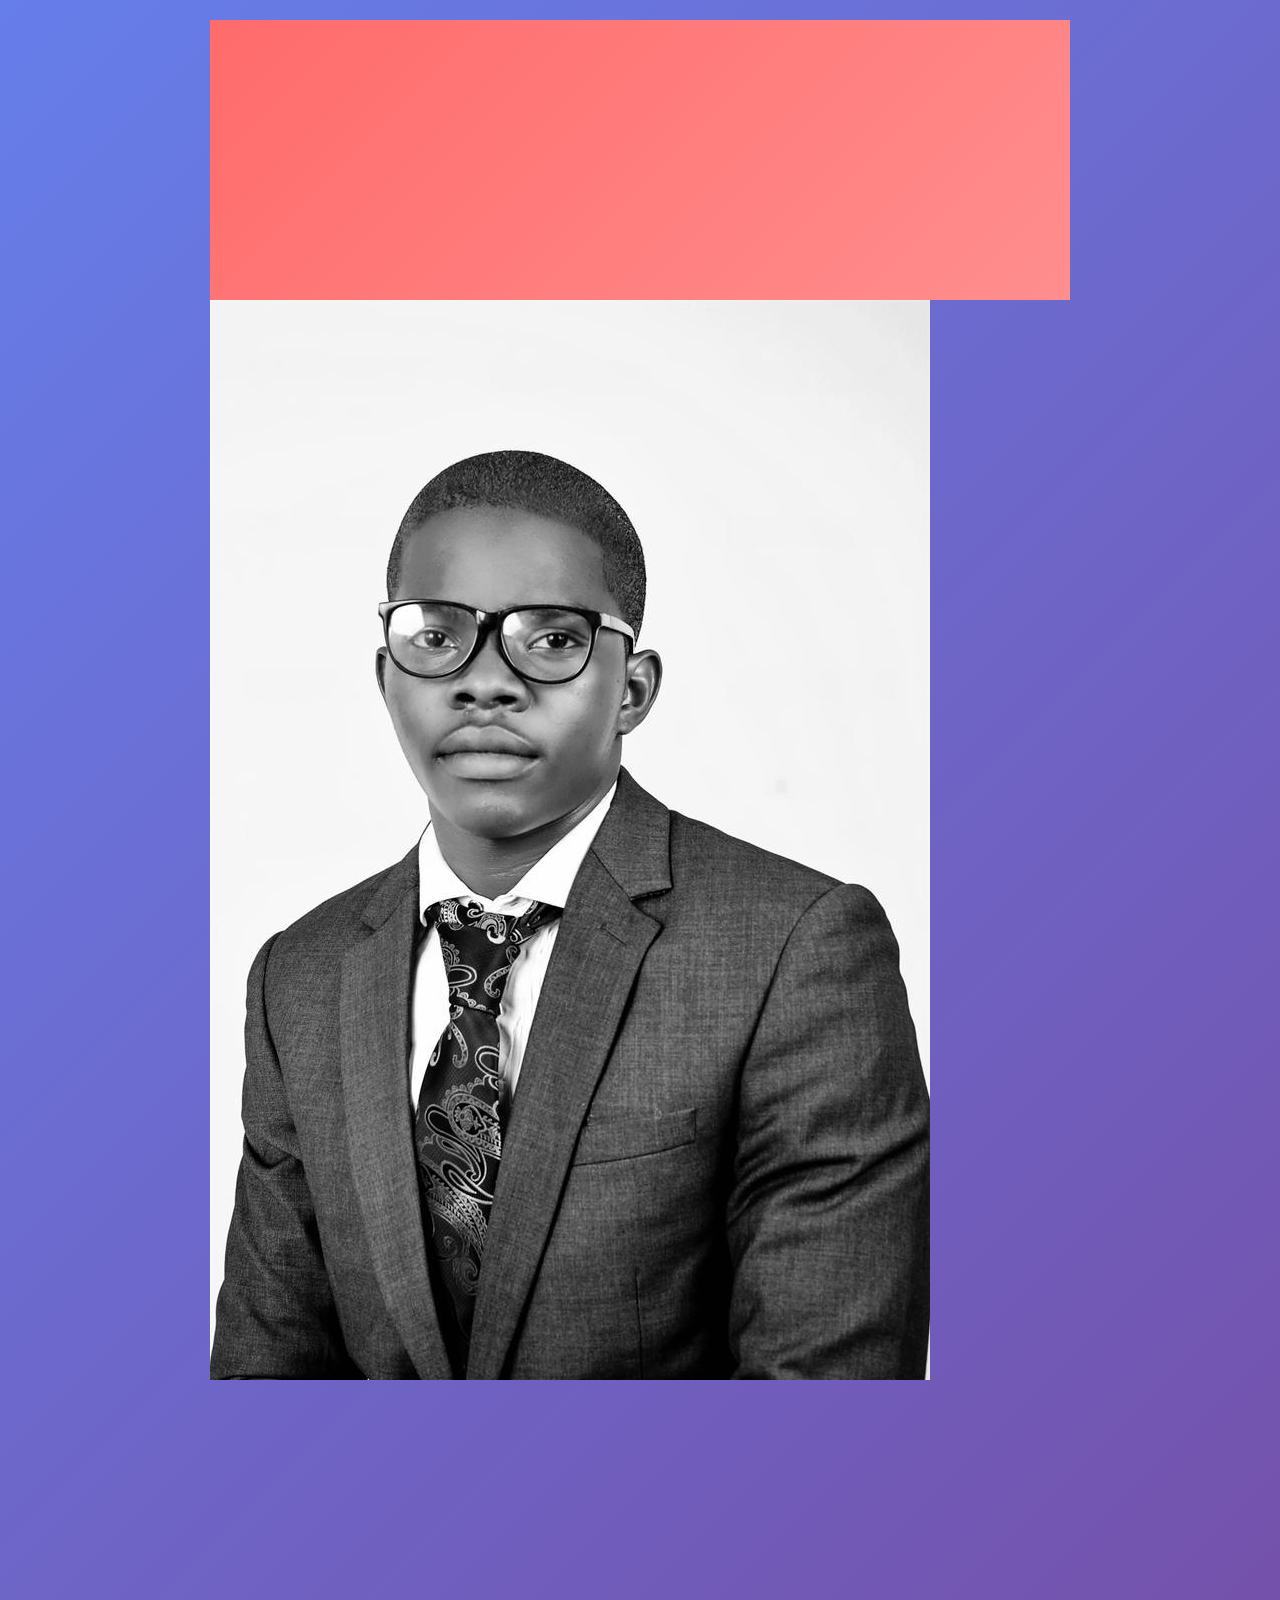
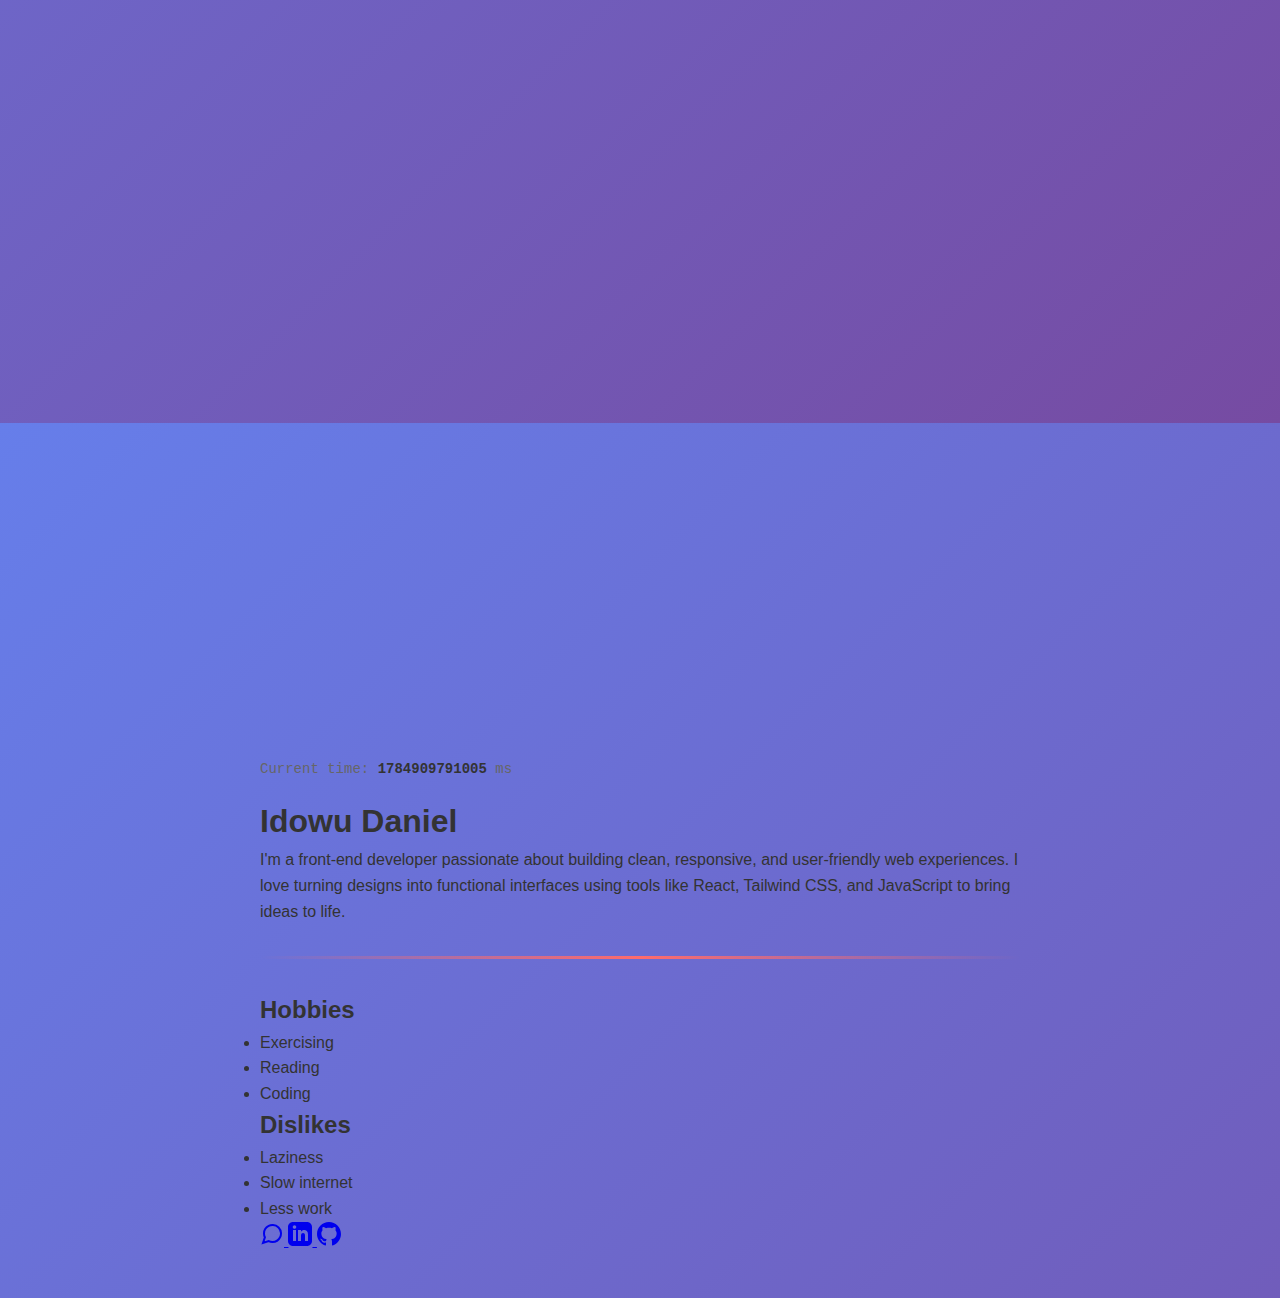
<file: index.html>
<!DOCTYPE html>
<html lang="en">
  <head>
    <meta charset="UTF-8" />
    <meta name="viewport" content="width=device-width, initial-scale=1.0" />
    <title>Profile Card - Idowu Daniel</title>
    <link rel="stylesheet" href="./styles.css" />
  </head>
  <body>
    <main class="container" data-testid="profile-container">
      <article class="card" data-testid="profile-card">
        <header class="card-header" data-testid="card-header"></header>

        <figure class="profile-image" data-testid="profile-image">
          <img src="dan.jpg" alt="Idowu Daniel - Front-end Developer" />
          <div
            class="status-indicator"
            data-testid="status-indicator"
            aria-label="Online status"
          ></div>
        </figure>

        <section class="card-body" data-testid="card-body">
          <div class="current-time" data-testid="current-time">
            Current time:
            <time id="timestamp" data-testid="timestamp"></time> ms
          </div>

          <h1 class="name" data-testid="profile-name">Idowu Daniel</h1>

          <p class="bio" data-testid="profile-bio">
            I'm a front-end developer passionate about building clean,
            responsive, and user-friendly web experiences. I love turning
            designs into functional interfaces using tools like React, Tailwind
            CSS, and JavaScript to bring ideas to life.
          </p>

          <hr class="divider" data-testid="divider" aria-hidden="true" />

          <section class="info-section" data-testid="info-section">
            <article class="hobbies" data-testid="hobbies-section">
              <h2 data-testid="hobbies-heading">Hobbies</h2>
              <ul data-testid="hobbies-list">
                <li data-testid="hobby-item-1">Exercising</li>
                <li data-testid="hobby-item-2">Reading</li>
                <li data-testid="hobby-item-3">Coding</li>
              </ul>
            </article>

            <article class="dislikes" data-testid="dislikes-section">
              <h2 data-testid="dislikes-heading">Dislikes</h2>
              <ul data-testid="dislikes-list">
                <li data-testid="dislike-item-1">Laziness</li>
                <li data-testid="dislike-item-2">Slow internet</li>
                <li data-testid="dislike-item-3">Less work</li>
              </ul>
            </article>
          </section>

          <nav
            class="social-icons"
            data-testid="social-links"
            aria-label="Social media links"
          >
            <a
              href="https://wa.me/2349121801655"
              target="_blank"
              rel="noopener noreferrer"
              class="icon-link"
              data-testid="message-link"
              aria-label="Send a message"
            >
              <svg
                width="24"
                height="24"
                viewBox="0 0 24 24"
                fill="none"
                stroke="currentColor"
                stroke-width="2"
                aria-hidden="true"
              >
                <path
                  d="M21 11.5a8.38 8.38 0 0 1-.9 3.8 8.5 8.5 0 0 1-7.6 4.7 8.38 8.38 0 0 1-3.8-.9L3 21l1.9-5.7a8.38 8.38 0 0 1-.9-3.8 8.5 8.5 0 0 1 4.7-7.6 8.38 8.38 0 0 1 3.8-.9h.5a8.48 8.48 0 0 1 8 8v.5z"
                ></path>
              </svg>
            </a>

            <a
              href="http://linkedin.com/in/idowu-daniel-144a17363"
              target="_blank"
              rel="noopener noreferrer"
              class="icon-link"
              data-testid="linkedin-link"
              aria-label="Visit LinkedIn profile"
            >
              <svg
                width="24"
                height="24"
                viewBox="0 0 24 24"
                fill="currentColor"
                aria-hidden="true"
              >
                <path
                  d="M19 0h-14c-2.761 0-5 2.239-5 5v14c0 2.761 2.239 5 5 5h14c2.762 0 5-2.239 5-5v-14c0-2.761-2.238-5-5-5zm-11 19h-3v-11h3v11zm-1.5-12.268c-.966 0-1.75-.79-1.75-1.764s.784-1.764 1.75-1.764 1.75.79 1.75 1.764-.783 1.764-1.75 1.764zm13.5 12.268h-3v-5.604c0-3.368-4-3.113-4 0v5.604h-3v-11h3v1.765c1.396-2.586 7-2.777 7 2.476v6.759z"
                />
              </svg>
            </a>

            <a
              href="https://github.com/idowu113910"
              target="_blank"
              rel="noopener noreferrer"
              class="icon-link"
              data-testid="github-link"
              aria-label="Visit GitHub profile"
            >
              <svg
                width="24"
                height="24"
                viewBox="0 0 24 24"
                fill="currentColor"
                aria-hidden="true"
              >
                <path
                  d="M12 0c-6.626 0-12 5.373-12 12 0 5.302 3.438 9.8 8.207 11.387.599.111.793-.261.793-.577v-2.234c-3.338.726-4.033-1.416-4.033-1.416-.546-1.387-1.333-1.756-1.333-1.756-1.089-.745.083-.729.083-.729 1.205.084 1.839 1.237 1.839 1.237 1.07 1.834 2.807 1.304 3.492.997.107-.775.418-1.305.762-1.604-2.665-.305-5.467-1.334-5.467-5.931 0-1.311.469-2.381 1.236-3.221-.124-.303-.535-1.524.117-3.176 0 0 1.008-.322 3.301 1.23.957-.266 1.983-.399 3.003-.404 1.02.005 2.047.138 3.006.404 2.291-1.552 3.297-1.23 3.297-1.23.653 1.653.242 2.874.118 3.176.77.84 1.235 1.911 1.235 3.221 0 4.609-2.807 5.624-5.479 5.921.43.372.823 1.102.823 2.222v3.293c0 .319.192.694.801.576 4.765-1.589 8.199-6.086 8.199-11.386 0-6.627-5.373-12-12-12z"
                />
              </svg>
            </a>
          </nav>
        </section>
      </article>
    </main>

    <script src="script.js"></script>
  </body>
</html>
</file>
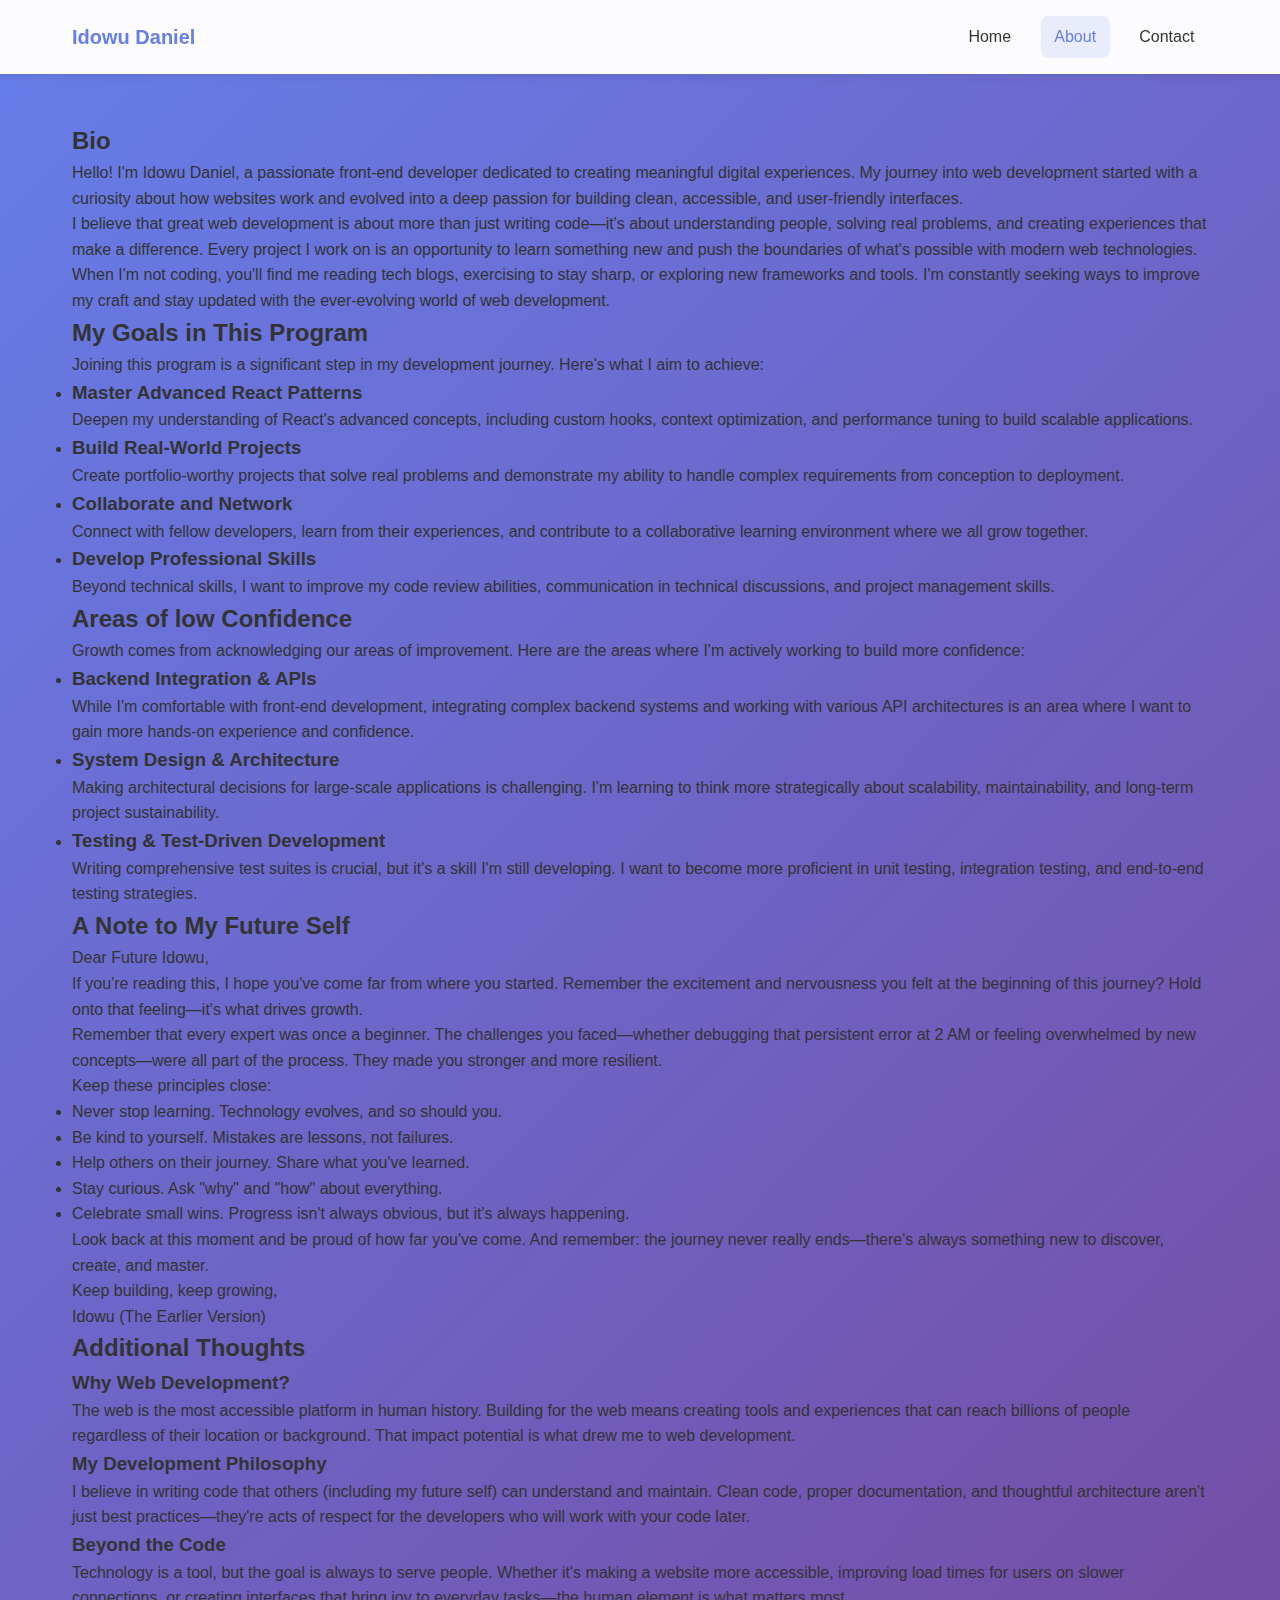
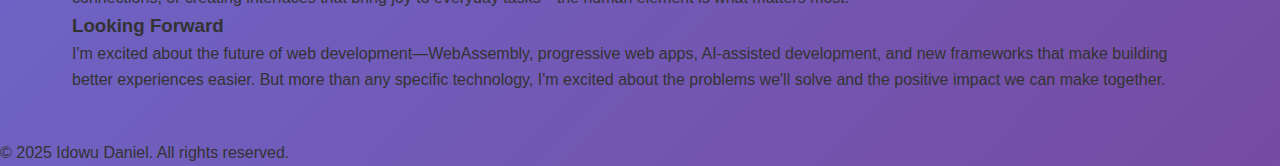
<file: aboutme.html>
<!DOCTYPE html>

<html lang="en">
  <head>
    <meta charset="UTF-8" />
    <meta name="viewport" content="width=device-width, initial-scale=1.0" />
    <title>About Me - Idowu Daniel</title>
    <link rel="stylesheet" href="styles.css" />
  </head>
  <body data-test-id="body">
    <nav class="main-nav" data-test-id="main-navigation">
      <div class="nav-container">
        <a href="index.html" class="nav-brand" data-test-id="nav-brand"
          >Idowu Daniel</a
        >
        <ul class="nav-links">
          <li><a href="index.html" data-test-id="nav-home">Home</a></li>
          <li>
            <a href="aboutme.html" class="active" data-test-id="nav-about"
              >About</a
            >
          </li>
          <li><a href="contact.html" data-test-id="nav-contact">Contact</a></li>
        </ul>
      </div>
    </nav>

    <main class="page-container about-page" data-testid="test-about-page">
      <header class="page-header" data-test-id="page-header">
      
     
      </header>

      <article class="about-content" data-test-id="about-content">
        <section class="about-section" data-testid="test-about-bio">
          <h2 class="section-title">Bio</h2>
          <div class="section-content">
            <p>
              Hello! I'm Idowu Daniel, a passionate front-end developer
              dedicated to creating meaningful digital experiences. My journey
              into web development started with a curiosity about how websites
              work and evolved into a deep passion for building clean,
              accessible, and user-friendly interfaces.
            </p>
            <p>
              I believe that great web development is about more than just
              writing code—it's about understanding people, solving real
              problems, and creating experiences that make a difference. Every
              project I work on is an opportunity to learn something new and
              push the boundaries of what's possible with modern web
              technologies.
            </p>
            <p>
              When I'm not coding, you'll find me reading tech blogs, exercising
              to stay sharp, or exploring new frameworks and tools. I'm
              constantly seeking ways to improve my craft and stay updated with
              the ever-evolving world of web development.
            </p>
          </div>
        </section>

        <section class="about-section" data-testid="test-about-goals">
          <h2 class="section-title">My Goals in This Program</h2>
          <div class="section-content">
            <p>
              Joining this program is a significant step in my development
              journey. Here's what I aim to achieve:
            </p>
            <ul class="goals-list">
              <li>
                <h3>Master Advanced React Patterns</h3>
                <p>
                  Deepen my understanding of React's advanced concepts,
                  including custom hooks, context optimization, and performance
                  tuning to build scalable applications.
                </p>
              </li>
              <li>
                <h3>Build Real-World Projects</h3>
                <p>
                  Create portfolio-worthy projects that solve real problems and
                  demonstrate my ability to handle complex requirements from
                  conception to deployment.
                </p>
              </li>
              <li>
                <h3>Collaborate and Network</h3>
                <p>
                  Connect with fellow developers, learn from their experiences,
                  and contribute to a collaborative learning environment where
                  we all grow together.
                </p>
              </li>
              <li>
                <h3>Develop Professional Skills</h3>
                <p>
                  Beyond technical skills, I want to improve my code review
                  abilities, communication in technical discussions, and project
                  management skills.
                </p>
              </li>
            </ul>
          </div>
        </section>

        <section class="about-section" data-testid="test-about-confidence">
          <h2 class="section-title">Areas of low Confidence</h2>
          <div class="section-content">
            <p>
              Growth comes from acknowledging our areas of improvement. Here are
              the areas where I'm actively working to build more confidence:
            </p>
            <ul class="confidence-list">
              <li>
                <h3>Backend Integration & APIs</h3>
                <p>
                  While I'm comfortable with front-end development, integrating
                  complex backend systems and working with various API
                  architectures is an area where I want to gain more hands-on
                  experience and confidence.
                </p>
              </li>
              <li>
                <h3>System Design & Architecture</h3>
                <p>
                  Making architectural decisions for large-scale applications is
                  challenging. I'm learning to think more strategically about
                  scalability, maintainability, and long-term project
                  sustainability.
                </p>
              </li>
              <li>
                <h3>Testing & Test-Driven Development</h3>
                <p>
                  Writing comprehensive test suites is crucial, but it's a skill
                  I'm still developing. I want to become more proficient in unit
                  testing, integration testing, and end-to-end testing
                  strategies.
                </p>
              </li>
            
            </ul>
          </div>
        </section>

        <section
          class="about-section highlight-section"
          data-testid="test-about-future-note"
        >
          <h2 class="section-title">A Note to My Future Self</h2>
          <div class="section-content">
            <div class="note-card">
              <p class="note-greeting">Dear Future Idowu,</p>
              <p>
                If you're reading this, I hope you've come far from where you
                started. Remember the excitement and nervousness you felt at the
                beginning of this journey? Hold onto that feeling—it's what
                drives growth.
              </p>
              <p>
                Remember that every expert was once a beginner. The challenges
                you faced—whether debugging that persistent error at 2 AM or
                feeling overwhelmed by new concepts—were all part of the
                process. They made you stronger and more resilient.
              </p>
              <p>Keep these principles close:</p>
              <ul class="note-principles">
                <li>
                  Never stop learning. Technology evolves, and so should you.
                </li>
                <li>
                  Be kind to yourself. Mistakes are lessons, not failures.
                </li>
                <li>
                  Help others on their journey. Share what you've learned.
                </li>
                <li>Stay curious. Ask "why" and "how" about everything.</li>
                <li>
                  Celebrate small wins. Progress isn't always obvious, but it's
                  always happening.
                </li>
              </ul>
              <p>
                Look back at this moment and be proud of how far you've come.
                And remember: the journey never really ends—there's always
                something new to discover, create, and master.
              </p>
              <p class="note-signature">
                Keep building, keep growing,<br />Idowu (The Earlier Version)
              </p>
            </div>
          </div>
        </section>

        <section class="about-section" data-testid="test-about-extra">
          <h2 class="section-title">Additional Thoughts</h2>
          <div class="section-content">
            <h3>Why Web Development?</h3>
            <p>
              The web is the most accessible platform in human history. Building
              for the web means creating tools and experiences that can reach
              billions of people regardless of their location or background.
              That impact potential is what drew me to web development.
            </p>

            <h3>My Development Philosophy</h3>
            <p>
              I believe in writing code that others (including my future self)
              can understand and maintain. Clean code, proper documentation, and
              thoughtful architecture aren't just best practices—they're acts of
              respect for the developers who will work with your code later.
            </p>

            <h3>Beyond the Code</h3>
            <p>
              Technology is a tool, but the goal is always to serve people.
              Whether it's making a website more accessible, improving load
              times for users on slower connections, or creating interfaces that
              bring joy to everyday tasks—the human element is what matters
              most.
            </p>

            <h3>Looking Forward</h3>
            <p>
              I'm excited about the future of web development—WebAssembly,
              progressive web apps, AI-assisted development, and new frameworks
              that make building better experiences easier. But more than any
              specific technology, I'm excited about the problems we'll solve
              and the positive impact we can make together.
            </p>
          </div>
        </section>
      </article>
    </main>

    <footer class="site-footer" data-test-id="site-footer">
      <p>&copy; 2025 Idowu Daniel. All rights reserved.</p>
    </footer>
  </body>
</html>
</file>
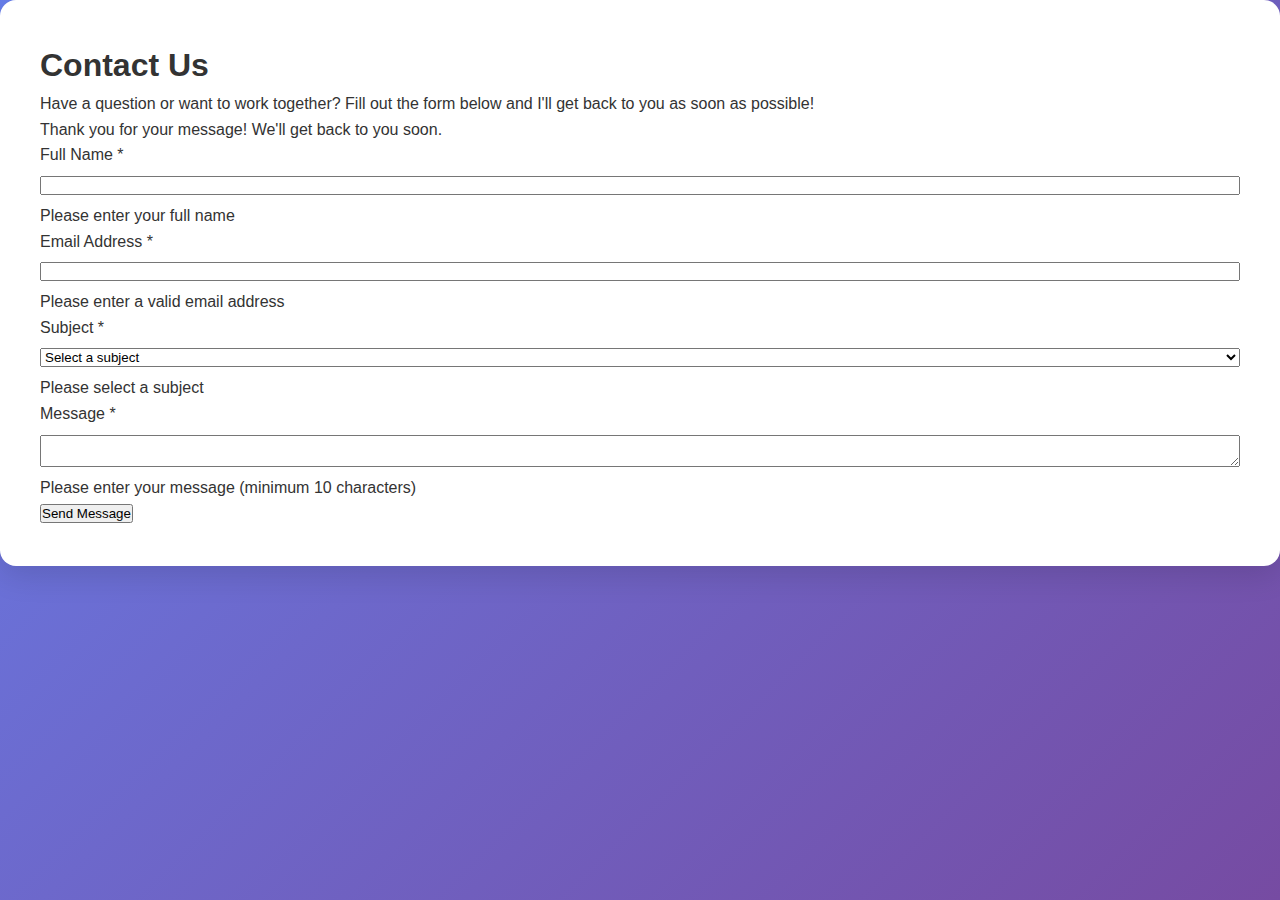
<file: contact.html>
<!DOCTYPE html>
<html lang="en">
  <head>
    <meta charset="UTF-8" />
    <meta name="viewport" content="width=device-width, initial-scale=1.0" />
    <title>Document</title>
    <link rel="stylesheet" href="styles.css" />
  </head>
  <body>
    <!-- Navbar -->

    <div id="contact" class="page" data-testid="contact-page">
      <div class="content-card">
        <h1>Contact Us</h1>
        <p>
          Have a question or want to work together? Fill out the form below and
          I'll get back to you as soon as possible!
        </p>

        <div
          class="success-message"
          id="successMessage"
          role="alert"
          data-testid="success-message"
        >
          Thank you for your message! We'll get back to you soon.
        </div>

        <form id="contactForm" novalidate data-testid="contact-form">
          <div class="form-group">
            <label for="name"
              >Full Name <span aria-label="required">*</span></label
            >
            <input
              type="text"
              id="name"
              name="name"
              required
              data-testid="contact-name"
              aria-required="true"
              aria-describedby="nameError"
            />
            <span class="error-message" id="nameError" role="alert"
              >Please enter your full name</span
            >
          </div>

          <div class="form-group">
            <label for="email"
              >Email Address <span aria-label="required">*</span></label
            >
            <input
              type="email"
              id="email"
              name="email"
              required
              data-testid="contact-email"
              aria-required="true"
              aria-describedby="emailError"
            />
            <span class="error-message" id="emailError" role="alert"
              >Please enter a valid email address</span
            >
          </div>

          <div class="form-group">
            <label for="subject"
              >Subject <span aria-label="required">*</span></label
            >
            <select
              id="subject"
              name="subject"
              required
              data-testid="contact-subject"
              aria-required="true"
              aria-describedby="subjectError"
            >
              <option value="">Select a subject</option>
              <option value="general">General Inquiry</option>
              <option value="project">Project Collaboration</option>
              <option value="job">Job Opportunity</option>
              <option value="feedback">Feedback</option>
            </select>
            <span class="error-message" id="subjectError" role="alert"
              >Please select a subject</span
            >
          </div>

          <div class="form-group">
            <label for="message"
              >Message <span aria-label="required">*</span></label
            >
            <textarea
              id="message"
              name="message"
              required
              data-testid="contact-message"
              aria-required="true"
              aria-describedby="messageError"
            ></textarea>
            <span class="error-message" id="messageError" role="alert"
              >Please enter your message (minimum 10 characters)</span
            >
          </div>

          <button type="submit" data-testid="contact-submit">
            Send Message
          </button>
        </form>
      </div>
    </div>

    <script src="/script.js"></script>
  </body>
</html>
</file>
<file: styles.css>
/* =========================
   styles.css — Desktop-centered info-grid
   - Hobbies/Dislikes centered on desktop
   - navbar not fixed
   - nav UL left-to-right on mobile
   - name & main text centered on mobile
   - hobbies/dislikes left-to-right on mobile (flex wrap on very small)
   ========================= */

/* Reset */
* {
  margin: 0;
  padding: 0;
  box-sizing: border-box;
}

/* Base / Body */
body {
  font-family: -apple-system, BlinkMacSystemFont, "Segoe UI", Roboto, Oxygen,
    Ubuntu, Cantarell, sans-serif;
  background: linear-gradient(135deg, #667eea 0%, #764ba2 100%);
  min-height: 100vh;
  display: flex;
  flex-direction: column;
  line-height: 1.6;
  color: #333;
}

/* =========================
   NAVIGATION (non-fixed)
   ========================= */
.main-nav {
  background: rgba(255, 255, 255, 0.98);
  box-shadow: 0 2px 10px rgba(0, 0, 0, 0.08);
  position: static; /* explicitly not fixed/sticky */
  z-index: 1000;
  backdrop-filter: blur(6px);
}

.nav-container {
  max-width: 1200px;
  margin: 0 auto;
  padding: 1rem 2rem;
  display: flex;
  justify-content: space-between;
  align-items: center;
  gap: 1rem;
  flex-wrap: wrap; /* allow wrapping on tiny screens */
}

.nav-brand {
  font-size: 1.25rem;
  font-weight: 700;
  color: #667eea;
  text-decoration: none;
  transition: color 0.2s ease;
}

.nav-brand:hover {
  color: #764ba2;
}

.nav-links {
  display: flex;
  list-style: none;
  gap: 1rem;
  align-items: center;
  justify-content: flex-start; /* left aligned */
  flex-wrap: nowrap;            /* keep left-to-right */
  overflow-x: auto;
  -webkit-overflow-scrolling: touch;
}

.nav-links::-webkit-scrollbar {
  height: 6px;
}
.nav-links::-webkit-scrollbar-thumb {
  background: rgba(0,0,0,0.06);
  border-radius: 6px;
}

.nav-links a {
  color: #333;
  text-decoration: none;
  font-weight: 500;
  padding: 0.5rem 0.85rem;
  border-radius: 8px;
  transition: all 0.18s ease;
  display: inline-block;
  white-space: nowrap;
}

.nav-links a:hover {
  color: #667eea;
  background: rgba(102, 126, 234, 0.06);
}

.nav-links a.active {
  color: #667eea;
  background: rgba(102, 126, 234, 0.12);
}

.nav-links a:focus {
  outline: 2px solid #667eea;
  outline-offset: 2px;
  border-radius: 6px;
}

/* =========================
   PAGE LAYOUT
   ========================= */
.page-container {
  flex: 1;
  width: 100%;
  max-width: 1200px;
  margin: 0 auto;
  padding: 3rem 2rem;
}

/* Smaller container used for the card / centered pages */
.container {
  width: 100%;
  max-width: 520px;
  margin: 0 auto;
  display: flex;
  justify-content: center;
  padding: 20px;
}

/* =========================
   PROFILE CARD
   ========================= */
.profile-card {
  background: white;
  border-radius: 24px;
  box-shadow: 0 20px 60px rgba(0, 0, 0, 0.18);
  overflow: hidden;
  width: 100%;
  position: relative;
}

.card-header {
  background: linear-gradient(135deg, #ff6b6b 0%, #ff8e8e 100%);
  height: 280px;
  position: relative;
  display: flex;
  align-items: flex-end;
  justify-content: center;
  padding-bottom: 0;
}

.profile-image-wrapper {
  position: absolute;
  bottom: -75px;
  width: 150px;
  height: 150px;
  border-radius: 50%;
  background: white;
  padding: 8px;
  box-shadow: 0 8px 24px rgba(0, 0, 0, 0.15);
}

.profile-image {
  width: 100%;
  height: 100%;
  border-radius: 50%;
  object-fit: cover;
  display: block;
}

/* Card Body */
.card-body {
  padding: 90px 40px 40px;
  text-align: center; /* default center for desktop header view */
}

.current-time {
  color: #666;
  font-size: 14px;
  margin-bottom: 16px;
  font-family: "Courier New", monospace;
}

#timestamp {
  color: #333;
  font-weight: 600;
}

.profile-name {
  font-size: 32px;
  font-weight: 700;
  color: #1a1a1a;
  margin-bottom: 20px;
  text-align: center;
}

.profile-bio {
  color: #555;
  font-size: 16px;
  line-height: 1.6;
  margin-bottom: 32px;
  text-align: center;
}

/* decorative divider */
.divider {
  border: none;
  height: 3px;
  background: linear-gradient(90deg, transparent, #ff6b6b, transparent);
  margin: 32px 0;
}

/* =========================
   INFO GRID (DESKTOP CENTERED)
   ========================= */
/* Desktop-centered layout:
   - use flex to center the two info columns horizontally
   - each column has a comfortable max width */
.info-grid {
  display: flex;
  justify-content: center; /* centers the columns horizontally */
  align-items: flex-start;
  gap: 80px;                /* comfortable spacing on desktop */
  margin-bottom: 32px;
}

.info-column {
  text-align: center;
  width: 280px;             /* control column width on desktop */
  max-width: 36ch;
}

.info-title {
  font-size: 20px;
  font-weight: 700;
  color: #1a1a1a;
  margin-bottom: 16px;
  text-align: left; /* title left-aligned within the column for readability */
}

.info-list {
  list-style: none;
  padding-left: 0;
  margin: 0;
}

.info-list li {
  color: #666;
  font-size: 15px;
  padding: 8px 0;
  margin-left: 0;
  text-align: left; /* items left-aligned inside the column */
}

/* Card Footer / Socials */
.card-footer {
  padding: 0 40px 40px;
}

.social-links {
  display: flex;
  justify-content: center;
  gap: 24px;
  margin-top: 6px;
}

.social-link {
  width: 48px;
  height: 48px;
  display: flex;
  align-items: center;
  justify-content: center;
  color: #ff6b6b;
  transition: all 0.2s ease;
  text-decoration: none;
}

.social-link svg {
  width: 32px;
  height: 32px;
}

.social-link:hover {
  color: #ff5252;
  transform: translateY(-4px);
}

.social-link:focus {
  outline: 2px solid #ff6b6b;
  outline-offset: 2px;
  border-radius: 6px;
}

/* =========================
   CONTACT / ABOUT (card-like)
   ========================= */
.content-card,
.contact-content {
  background: white;
  border-radius: 16px;
  padding: 2.5rem;
  box-shadow: 0 10px 30px rgba(0, 0, 0, 0.12);
}

.section-header {
  text-align: center;
  margin-bottom: 2rem;
}

.section-header h1 {
  font-size: 2rem;
  color: #1a1a1a;
}

.section-header p {
  color: #666;
  font-size: 1rem;
}

/* Form controls */
.contact-form {
  display: flex;
  flex-direction: column;
  gap: 1rem;
}

.form-group {
  display: flex;
  flex-direction: column;
  gap: 0.5rem;
}

.form-label {
  font-weight: 600;
  color: #333;
  font-size: 0.95rem;
}

.required {
  color: #ff6b6b;
  margin-left: 0.25rem;
}

.form-input,
.form-textarea {
  padding: 0.875rem 1rem;
  border: 2px solid #e0e0e0;
  border-radius: 8px;
  font-size: 1rem;
  font-family: inherit;
  transition: all 0.18s ease;
  background: #fafafa;
}

.form-input:focus,
.form-textarea:focus {
  outline: none;
  border-color: #667eea;
  background: white;
}

/* =========================
   RESPONSIVE ADJUSTMENTS
   ========================= */

/* Tablet and up (layout tweaks) */
@media (min-width: 768px) {
  .container {
    max-width: 900px;
  }

  .card-body {
    padding: 75px 50px 45px;
    text-align: left;
  }

  /* On tablet+ we want the info columns to remain centered horizontally.
     Keep info-grid as flex (already set) and reduce gap for mid widths. */
  .info-grid {
    gap: 48px;
  }

  .info-column {
    width: 260px;
  }

  .info-title,
  .info-list li {
    text-align: left;
  }
}

/* Mobile (<= 600px)
   - name & card text centered
   - nav ul left-to-right (keeps L->R)
   - info grid remains two columns when possible (left-to-right)
*/
@media (max-width: 600px) {
  body {
    padding: 10px;
  }

  .container {
    max-width: 100%;
    padding: 0 12px;
  }

  /* Profile card sizing */
  .profile-card {
    border-radius: 20px;
  }

  .card-header {
    height: 240px;
  }

  .profile-image-wrapper {
    width: 120px;
    height: 120px;
    bottom: -60px;
  }

  /* Center main card content on mobile */
  .card-body {
    padding: 75px 20px 32px;
    text-align: center; /* center the content */
  }

  .profile-name {
    font-size: 26px;
    text-align: center;
  }

  .profile-bio {
    font-size: 15px;
    text-align: center;
  }

  /* Info grid: prefer two columns (left-to-right) on most phones */
  .info-grid {
    display: grid;
    gap: 24px;
    grid-template-columns: 1fr 1fr;
    margin-bottom: 24px;
  }

  .info-column {
    text-align: left; /* keep titles & lists left-aligned inside each column */
    width: auto;
  }

  .info-title {
    font-size: 18px;
  }

  .info-list li {
    font-size: 14px;
    padding: 6px 0;
    margin-left: 0;
    text-align: left;
  }

  .card-footer {
    padding: 0 24px 32px;
  }

  .social-link {
    width: 44px;
    height: 44px;
  }

  .social-link svg {
    width: 28px;
    height: 28px;
  }

  /* Nav: keep brand + links in a row, links left-to-right */
  .nav-container {
    flex-direction: row;
    justify-content: space-between;
    align-items: center;
    gap: 0.5rem;
    padding: 0.6rem 1rem;
  }

  .nav-brand {
    text-align: left;
    width: auto;
  }

  .nav-links {
    flex-direction: row;   /* left-to-right */
    gap: 0.6rem;
    width: auto;
    max-width: calc(100% - 140px); /* leave room for brand */
    justify-content: flex-start;
  }

  .nav-links a {
    display: inline-block;
    white-space: nowrap;
    padding: 0.45rem 0.6rem;
  }
}

/* Very small phones (<= 400px)
   - keep hobbies & dislikes L->R where possible using flex with wrap
*/
@media (max-width: 400px) {
  .card-header {
    height: 200px;
  }

  .profile-image-wrapper {
    width: 100px;
    height: 100px;
    bottom: -50px;
  }

  .card-body {
    padding: 65px 16px 24px;
  }

  .profile-name {
    font-size: 24px;
  }

  .profile-bio {
    font-size: 14px;
  }

  /* Use flex with wrap to try to keep two columns side-by-side when possible */
  .info-grid {
    display: flex;
    flex-direction: row;
    gap: 16px;
    justify-content: space-between;
    flex-wrap: wrap;
    align-items: flex-start;
    margin-bottom: 20px;
  }

  .info-column {
    width: calc(50% - 8px);
    min-width: 140px; /* prevent columns from collapsing too small */
    text-align: left;
  }

  /* If the viewport gets extremely narrow, columns fall back to full width */
  @media (max-width: 320px) {
    .info-column {
      width: 100%;
    }
  }

  .info-title {
    font-size: 16px;
  }

  .current-time {
    font-size: 12px;
  }

  .social-links {
    gap: 12px;
  }

  .social-link {
    width: 40px;
    height: 40px;
  }

  .social-link svg {
    width: 24px;
    height: 24px;
  }
}

/* Print rules */
@media print {
  body {
    background: white;
  }

  .profile-card,
  .content-card,
  .contact-content {
    box-shadow: none;
  }

  .main-nav {
    display: none;
  }
}
</file>
